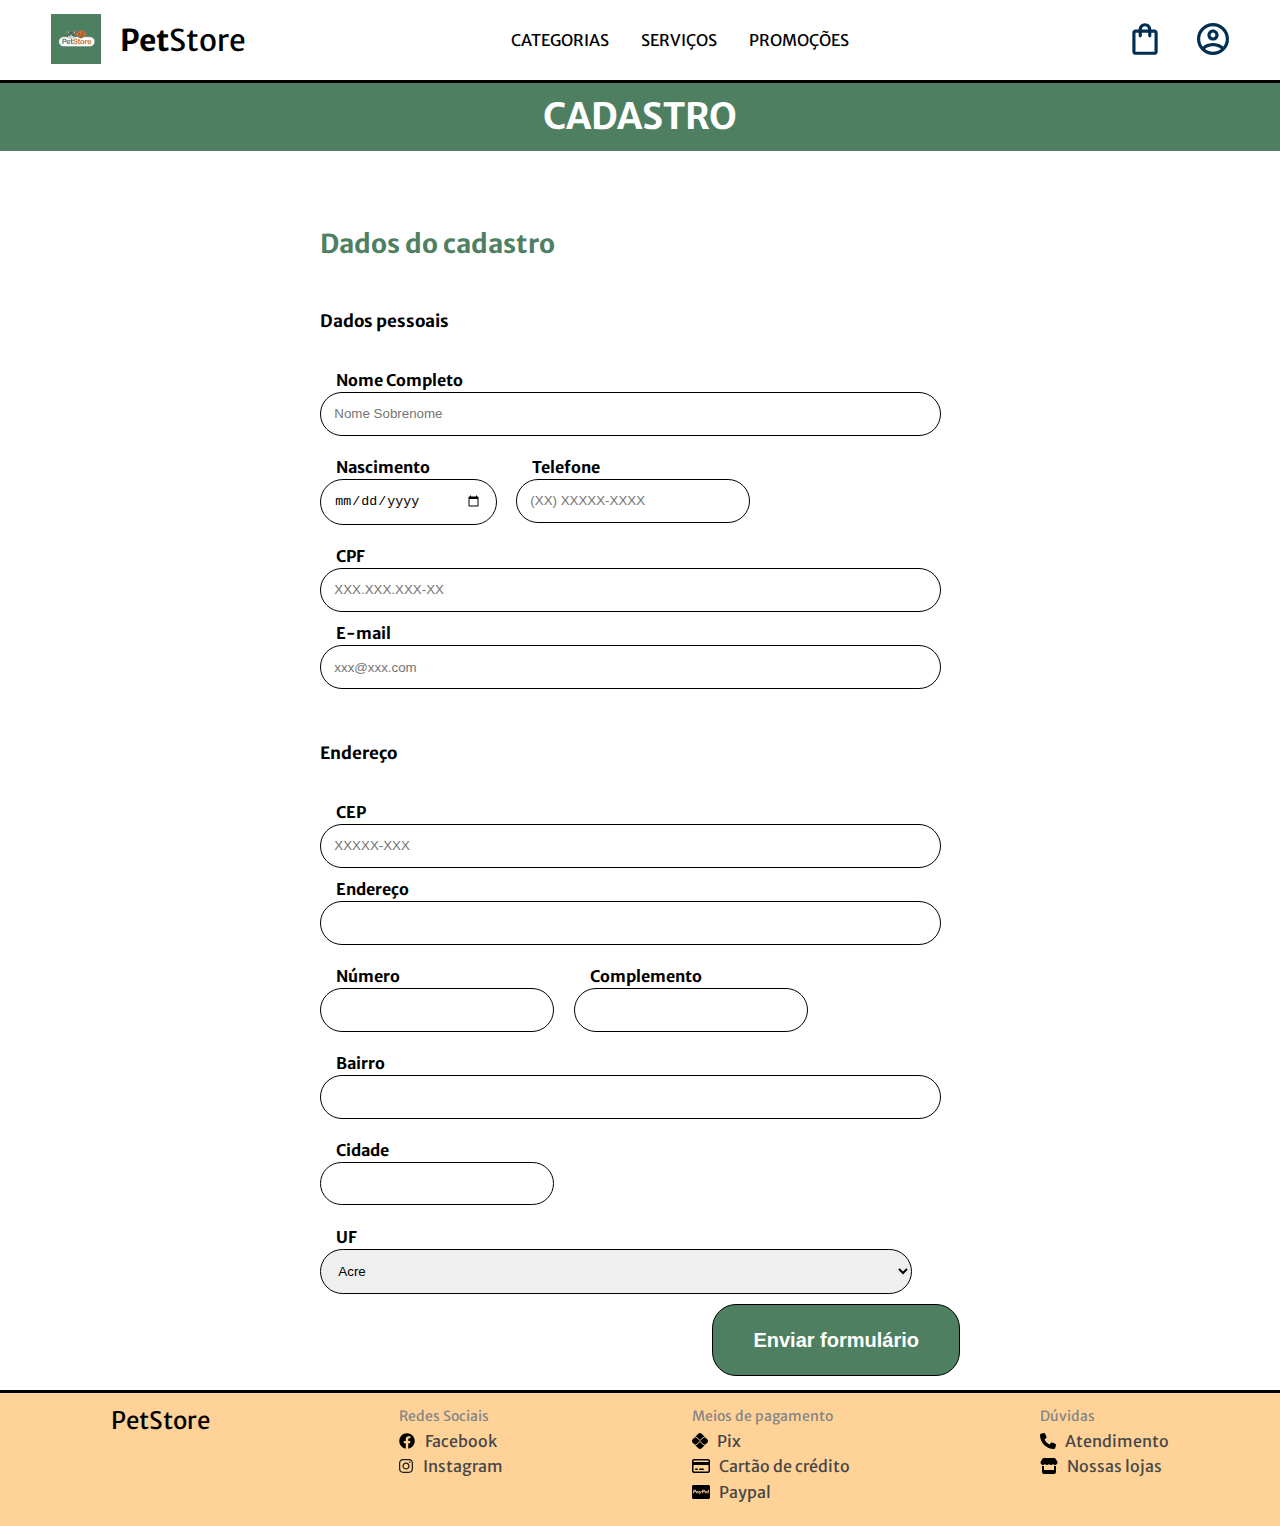
<file: index.html>
<!DOCTYPE html>
<html lang="pt-br">

<head>
    <meta charset="UTF-8">
    <meta http-equiv="X-UA-Compatible" content="IE=edge">
    <meta name="viewport" content="width=device-width, initial-scale=1.0">
    <link rel="stylesheet" href="./styles/reset.css">
    <link rel="preconnect" href="https://fonts.googleapis.com">
    <link rel="preconnect" href="https://fonts.gstatic.com" crossorigin>
    <link href="https://fonts.googleapis.com/css2?family=Merriweather+Sans&display=swap" rel="stylesheet">
    <link rel="stylesheet" href="./styles/styles.css">
    <title>Cadastro - Pet Store</title>
    <link rel="icon" type="image/x-icon" href="/img/6500779.png">
    <link rel="stylesheet" href="https://cdnjs.cloudflare.com/ajax/libs/font-awesome/6.4.0/css/all.min.css"
        integrity="sha512-iecdLmaskl7CVkqkXNQ/ZH/XLlvWZOJyj7Yy7tcenmpD1ypASozpmT/E0iPtmFIB46ZmdtAc9eNBvH0H/ZpiBw=="
        crossorigin="anonymous" referrerpolicy="no-referrer" />
</head>

<body>

    <header class="cabecalho">
        <div class="container">
            <input type="checkbox" id="menu" class="container__botao">
            <label for="menu" class="container__rotulo">
                <span class="cabecalho__menu-hamburguer container__imagem"></span>
            </label>
            <ul class="lista__menu">
                <li class="lista__menu__titulo">Categorias</li>
                <li class="lista__menu__item">
                    <a href="#" class="lista__menu__link">CACHORROS</a>
                </li>
                <li class="lista__menu__item">
                    <a href="#" class="lista__menu__link">GATOS</a>
                </li>
                <li class="lista__menu__item">
                    <a href="#" class="lista__menu__link">PÁSSAROS</a>
                </li>
                <li class="lista__menu__item">
                    <a href="#" class="lista__menu__link">PEIXES</a>
                </li>
                <li class="lista__menu__item">
                    <a href="#" class="lista__menu__link">OUTROS PETS</a>
                </li>
            </ul>
            <a alt="logo da pet store" href="./index.html"> <img src="img/cropped-1639582369.jpeg"
                    class="container__imagem imagem-petstore" alt="logo">
            </a>
            <h1 class="container__titulo"><b class="container__titulo__negrito">Pet</b>Store</h1>
        </div>

        <ul class="opcoes">
            <input type="checkbox" id="opcoes__menu" class="opcoes__botao">
            <label for="opcoes__menu" class="opcoes__categoria">
                <li class="opcoes__item">CATEGORIAS</li>
            </label>
            <ul class="lista__menu">
                <li class="lista__menu__item">
                    <a href="#" class="lista__menu__link">CACHORROS</a>
                </li>
                <li class="lista__menu__item">
                    <a href="#" class="lista__menu__link">GATOS</a>
                </li>
                <li class="lista__menu__item">
                    <a href="#" class="lista__menu__link">PÁSSAROS</a>
                </li>
                <li class="lista__menu__item">
                    <a href="#" class="lista__menu__link">PEIXES</a>
                </li>
                <li class="lista__menu__item">
                    <a href="#" class="lista__menu__link">OUTROS PETS</a>
                </li>
            </ul>

            <li class="opcoes__item"> <a href="#" class="opcoes__link"> SERVIÇOS</a></li>
            <li class="opcoes__item"> <a href="#" class="opcoes__link"> PROMOÇÕES</a></li>
        </ul>


        <div class="container">
            <a href="#">
                <img src="img/Favoritos.svg" alt="logo favoritos" class="container__imagem favoritos"></a>
            <a class="container__link" href="#">
                <img src="img/Compras.svg" alt="logo compras" class="container__imagem imagem__computador">
                <p class="container__texto">Minha sacola</p>
            </a>
            <a class="container__link" href="#">
                <img src="img/Usuario.svg" alt="logo usuario" class="container__imagem imagem__computador">
                <p class="container__texto">Meu perfil</p>
            </a>
        </div>
    </header>

    <section class="banner">
        <h2 class="banner__titulo">CADASTRO</h2>
    </section>

    <main class="principal">
        <h2 class="principal__titulo">Dados do cadastro</h2>

        <form class="principal__formulario" id="formulario" target="_blank"
            onsubmit="location.replace('./finalizado.html')" data-formulario>
            <h3 class="principal__subtitulo">Dados pessoais</h3>
            <div class="formulario__campo">
                <label class="campo__etiqueta" for="nome">Nome Completo</label>
                <input name="nome" id="nome" class="campo__escrita" required placeholder="Nome Sobrenome" type="text"
                    minlength="3" />
                <span class="mensagem-erro"></span>
            </div>
            <div class="formulario__dupla">
                <div class="formulario__campo">
                    <label class="campo__etiqueta" for="nascimento">Nascimento</label>
                    <input name="nascimento" id="nascimento" type="date" class="campo__escrita" required />
                    <span class="mensagem-erro"></span>
                </div>
                <div class="formulario__campo">
                    <label class="campo__etiqueta" for="telefone">Telefone</label>
                    <input name="telefone" id="telefone" type="tel" placeholder="(XX) XXXXX-XXXX" class="campo__escrita"
                        minlength="8" required />
                    <span class="mensagem-erro"></span>
                </div>
            </div>
            <div class="formulario__campo">
                <label class="campo__etiqueta" for="cpf">CPF</label>
                <input name="cpf" id="cpf" type="text" placeholder="XXX.XXX.XXX-XX" class="campo__escrita"
                    minlength="11" maxlength="14" pattern="\d{3}\.?\d{3}\.?\d{3}-?\d{2}" required />
                <span class="mensagem-erro"></span>
            </div>
            <div class="formulario__campo">
                <label class="campo__etiqueta" for="email">E-mail</label>
                <input name="email" id="email" type="email" class="campo__escrita" required placeholder="xxx@xxx.com"
                    minlength="8">
                <span class="mensagem-erro"></span>
            </div>

            <h3 class="principal__subtitulo">Endereço</h3>

            <div class="formulario__campo">
                <label class="campo__etiqueta" for="cep">CEP</label>
                <input name="cep" id="cep" class="campo__escrita" required placeholder="XXXXX-XXX" />
                <span class="mensagem-erro" id="erro"></span>
            </div>

            <div class="formulario__campo">
                <label class="campo__etiqueta" for="endereco">Endereço</label>
                <input name="endereco" id="endereco" class="campo__escrita" required minlength="1" type="text" />
                <span class="mensagem-erro"></span>
            </div>
            <div class="formulario__dupla">
                <div class="formulario__campo">
                    <label class="campo__etiqueta" for="numero">Número</label>
                    <input name="numero" id="numero" class="campo__escrita" required minlength="1" type="text" />
                    <span class="mensagem-erro"></span>
                </div>
                <div class="formulario__campo">
                    <label class="campo__etiqueta" for="complemento">Complemento</label>
                    <input name="complemento" id="complemento" type="text" class="campo__escrita" required
                        minlength="1" />
                    <span class="mensagem-erro"></span>
                </div>
            </div>
            <div class="formulario__campo">
                <label class="campo__etiqueta" for="bairro">Bairro</label>
                <input name="bairro" id="bairro" class="campo__escrita" required minlength="1" type="text" />
                <span class="mensagem-erro"></span>
            </div>
            <div class="formulario__dupla">
                <div class="formulario__campo">
                    <label class="campo__etiqueta" for="cidade">Cidade</label>
                    <input name="cidade" id="cidade" class="campo__escrita" required minlength="1" type="text" />
                    <span class="mensagem-erro"></span>
                </div>
            </div>

            <div class="formulario__campo">
                <label class="campo__etiqueta" for="estado">UF</label>
                <select id="estado" name="estado" class="campo__escrita" required>
                    <option value="AC">Acre</option>
                    <option value="AL">Alagoas</option>
                    <option value="AP">Amapá</option>
                    <option value="AM">Amazonas</option>
                    <option value="BA">Bahia</option>
                    <option value="CE">Ceará</option>
                    <option value="DF">Distrito Federal</option>
                    <option value="ES">Espírito Santo</option>
                    <option value="GO">Goiás</option>
                    <option value="MA">Maranhão</option>
                    <option value="MT">Mato Grosso</option>
                    <option value="MS">Mato Grosso do Sul</option>
                    <option value="MG">Minas Gerais</option>
                    <option value="PA">Pará</option>
                    <option value="PB">Paraíba</option>
                    <option value="PR">Paraná</option>
                    <option value="PE">Pernambuco</option>
                    <option value="PI">Piauí</option>
                    <option value="RJ">Rio de Janeiro</option>
                    <option value="RN">Rio Grande do Norte</option>
                    <option value="RS">Rio Grande do Sul</option>
                    <option value="RO">Rondônia</option>
                    <option value="RR">Roraima</option>
                    <option value="SC">Santa Catarina</option>
                    <option value="SP">São Paulo</option>
                    <option value="SE">Sergipe</option>
                    <option value="TO">Tocantins</option>
                    <option value="EX">Estrangeiro</option>
                </select>
                <span class="mensagem-erro"></span>
            </div>


            <input type="submit" value="Enviar formulário" class="formulario__botao" id="enviar">
        </form>
    </main>


    <footer class="rodapé">
        <h2 class="rodapé__titulo">PetStore</h2>
        <ul class="lista-rodapé">
            <li class="lista-rodapé__titulo">Redes Sociais</li>
            <li class="lista-rodapé__item">
                <img src="img/facebook.svg" alt="facebook">
                <a href="#" class="lista-rodapé__link">Facebook</a>
            </li>
            <li class="lista-rodapé__item">
                <img src="img/insta.svg" alt="insta">
                <a href="#" class="lista-rodapé__link">Instagram</a>
            </li>
        </ul>

        <ul class="lista-rodapé">
            <li class="lista-rodapé__titulo">Meios de pagamento</li>
            <li class="lista-rodapé__item">
                <img src="img/pix.svg" alt="pix">
                <a href="#" class="lista-rodapé__link">Pix</a>
            </li>
            <li class="lista-rodapé__item">
                <img src="img/cartao.svg" alt="cartão">
                <a href="#" class="lista-rodapé__link">Cartão de crédito</a>
            </li>
            <li class="lista-rodapé__item">
                <img src="img/paypal.svg" alt="paypal">
                <a href="#" class="lista-rodapé__link">Paypal</a>
            </li>

        </ul>

        <ul class="lista-rodapé">
            <li class="lista-rodapé__titulo">Dúvidas</li>
            <li class="lista-rodapé__item">
                <img src="img/tel.svg" alt="atendimento">
                <a href="#" class="lista-rodapé__link">Atendimento</a>
            </li>
            <li class="lista-rodapé__item">
                <img src="img/loja.svg" alt="lojas">
                <a href="#" class="lista-rodapé__link">Nossas lojas</a>
            </li>
        </ul>
    </footer>
    <script src="script.js" type="module"></script>

</body>

</html>
</file>
<file: styles/styles.css>
@import url("header.css");
@import url("banner.css");
@import url("formulario.css");
@import url("rodape.css");
@import url("cadastro.css");

:root {
    --cor-de-fundo: #FFD298;
    --branco: #FFFFFF;
    --laranja: #4E7F61;
    --azul-degrade: #4E7F61;
    --fonte-principal: 'Merriweather Sans', sans-serif;
    --azul: #000000;
    --fonte-secundario: 'Merriweather Sans', sans-serif;
    --preto: #000000;
    --cinza: #474646;
    --cinza-claro: #858585;
    --vermelho: #D94937;
}

body {
    background-color: var(--branco);
    font-family: var(--fonte-principal);
    font-size: 16px;
    font-weight: 400;
}
</file>
